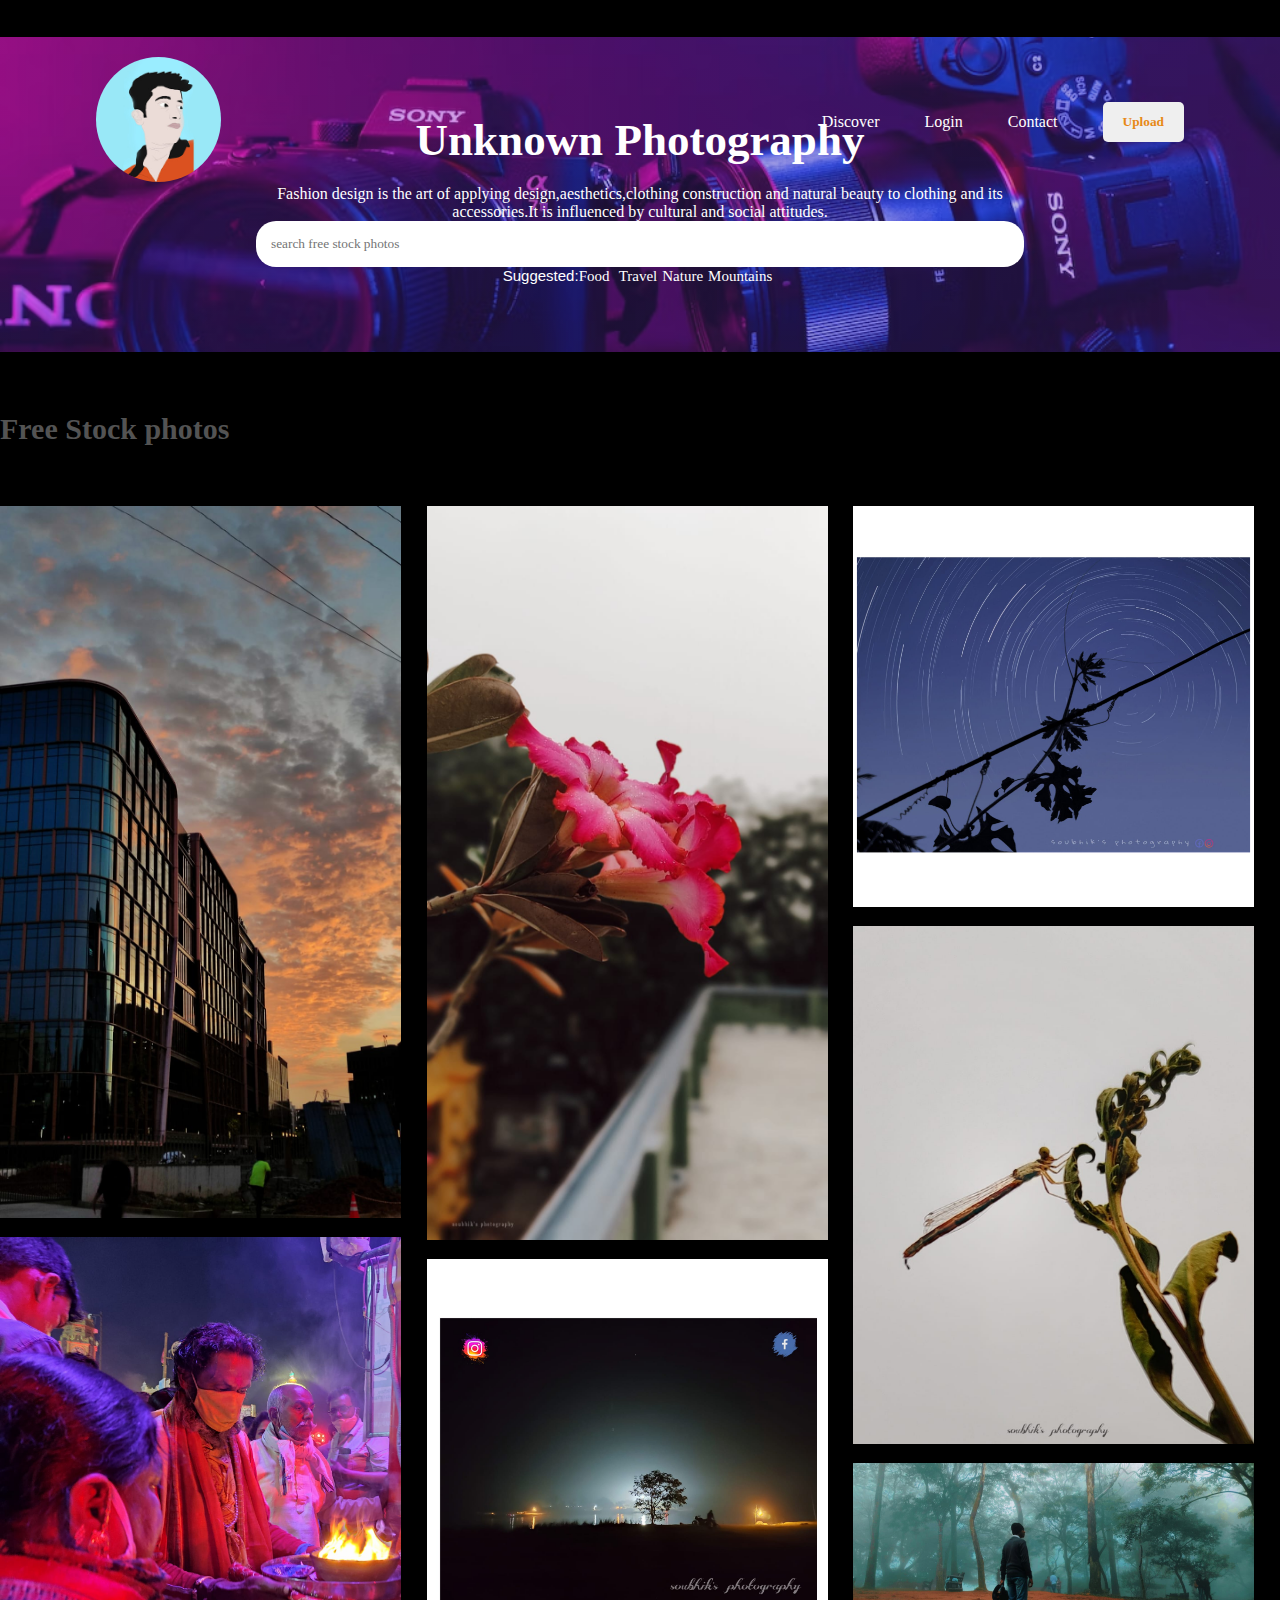
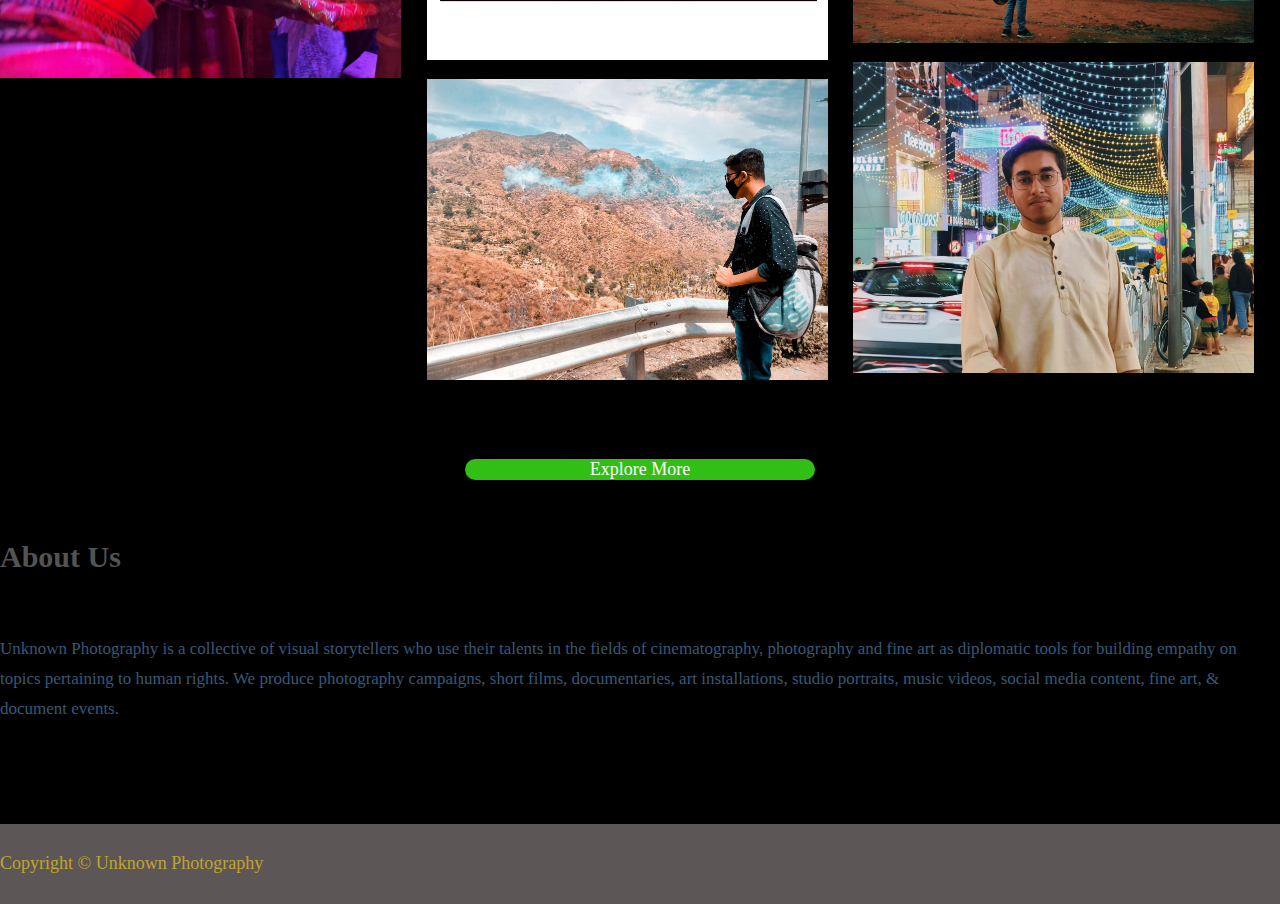
<file: index.html>
<!DOCTYPE html>
<html lang="en">
<head>
    <meta charset="UTF-8">
    <meta name="viewport" content="width=device-width, initial-scale=1.0">
    <title> Unknown Photography</title>
    <link rel="stylesheet" href="style.css">


    <h1> Unknown photography</h1>
        <body style="background-color: rgb(0, 0, 0);">
            <div class="banner">

              <div class="navbar">
             <div class="logo">
                <img src="logo.jpg">
             </div>
                <nav>
                    <ul>
                        <li><a href="login.html">Discover</a></li>
                        <li><a href="login.html">Login</a></li>
                        
                        <li><a href="contact.html" type="button" >Contact</a></li>
                    </ul>
                    <button type="button">Upload</button>
                </nav>
        </div>
        <div class="banner-text">
            <h1>Unknown Photography</h1>
            <p>Fashion design is the art of applying design,aesthetics,clothing construction and natural beauty to clothing and its accessories.It is influenced by cultural and social attitudes.</p>
            <input type="text" placeholder="search free stock photos"><p class="suggested">Suggested:<a href="">Food</a>
                <a href="">Travel</a><a href="">Nature</a><a href="">Mountains</a>
            </p>
        </div>
    </div>
    <div class="Stock">
        <h2>Free Stock photos</h2>
        <div class="row">
            <div class="column">
                <img src="48.jpg">
            </div>
            <div class="column">
                <img src="16.jpg">
            </div>
            <div class="column">
                <img src="46.jpg">
            </div>
           
            <div class="column">
                <img src="img3.jpg">
            </div>
            <div class="column">
                <img src="img8.jpg">
            </div>
            <div class="column">
                <img src="img9.jpg">
            </div>
            <div class="column">
                <img src="img4.jpg">
            </div>
            <div class="column">
                <img src="42.jpg">
            </div>
            <div class="column">
                <img src="45.jpg">
            </div>
           
         



        </div>
    </div>
      <a href="explore.html" class="explore-btn">Explore More</a>
    <div class="about">
        <h2 >About Us</h2>
        <p> Unknown Photography is a collective of visual storytellers who use their talents in the fields of cinematography, photography and fine art as diplomatic tools for building empathy on topics pertaining to human rights.   We produce photography campaigns, short films, documentaries, art installations, studio portraits, music videos, social media content, fine art, & document events.

        </p>

    </div>
    <div class="copyright" > Copyright &copy; Unknown Photography </div>
</body>



   
</body>
</html>
</file>
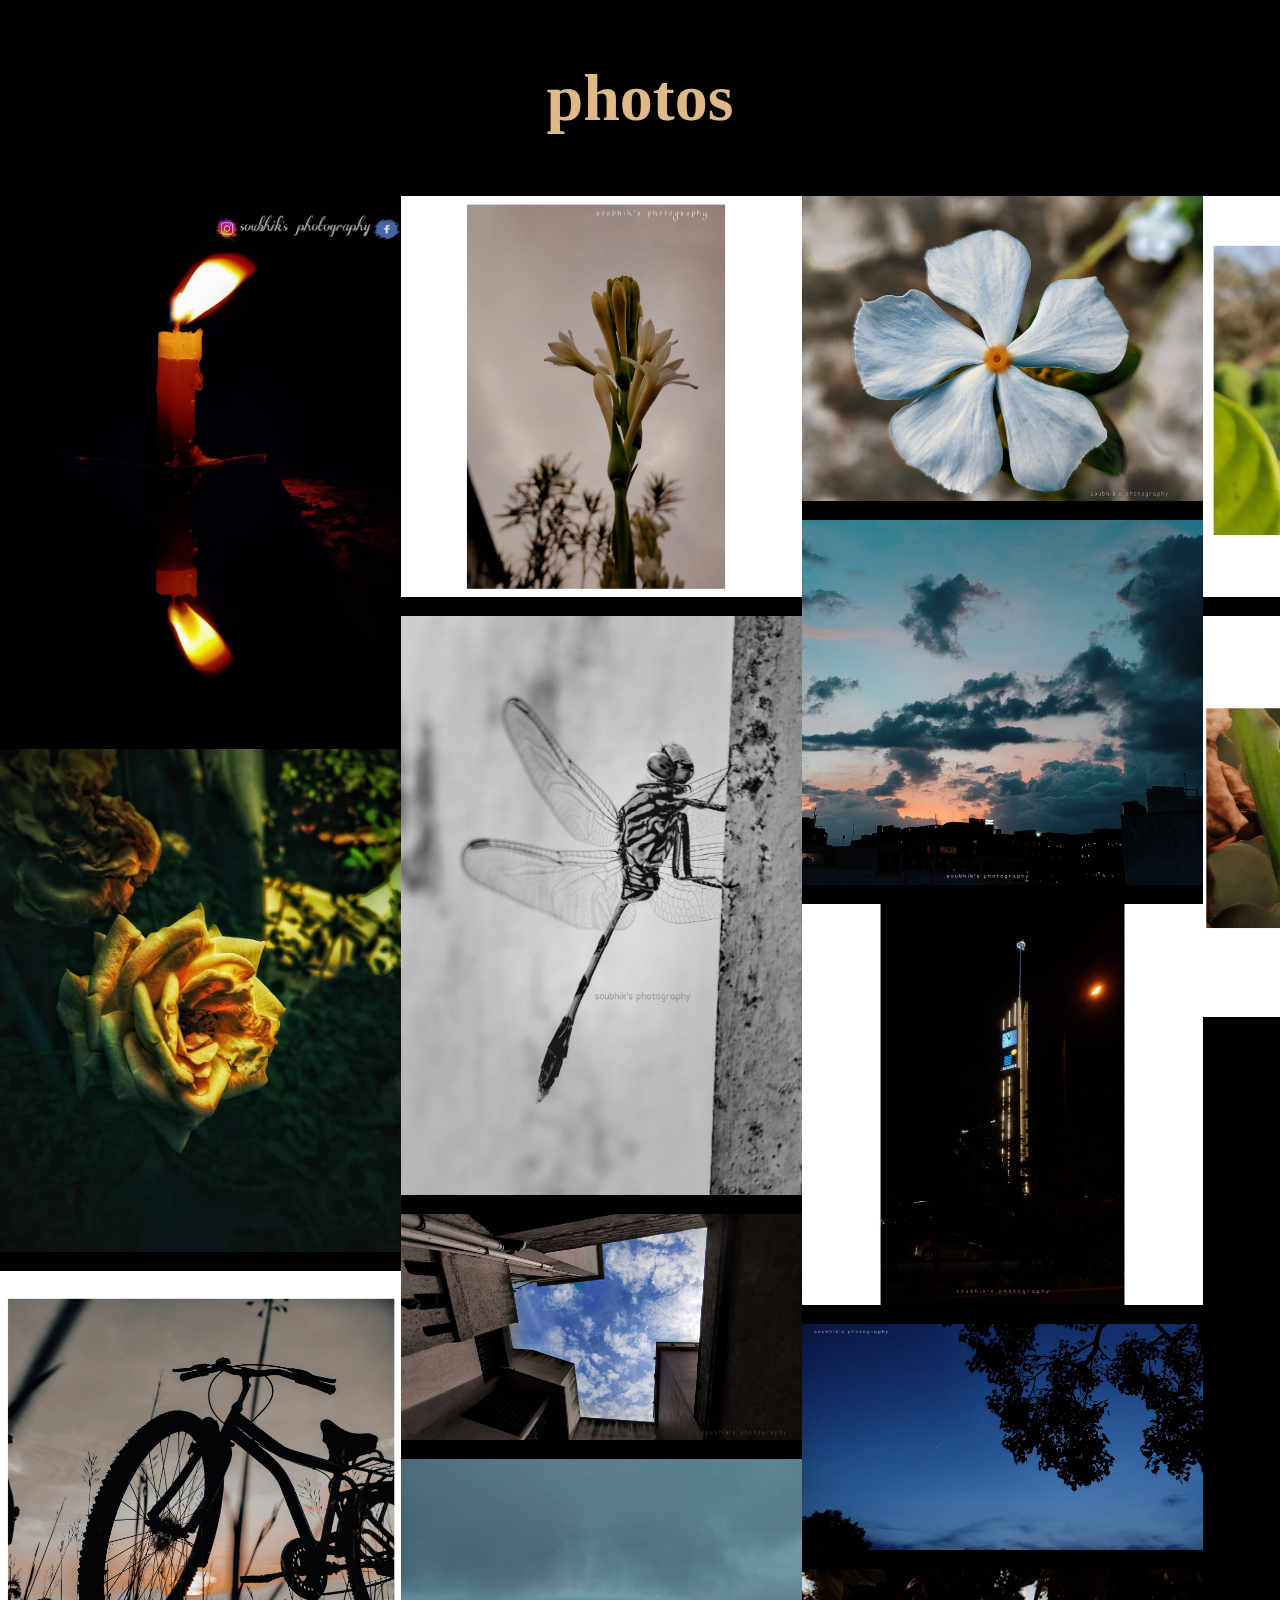
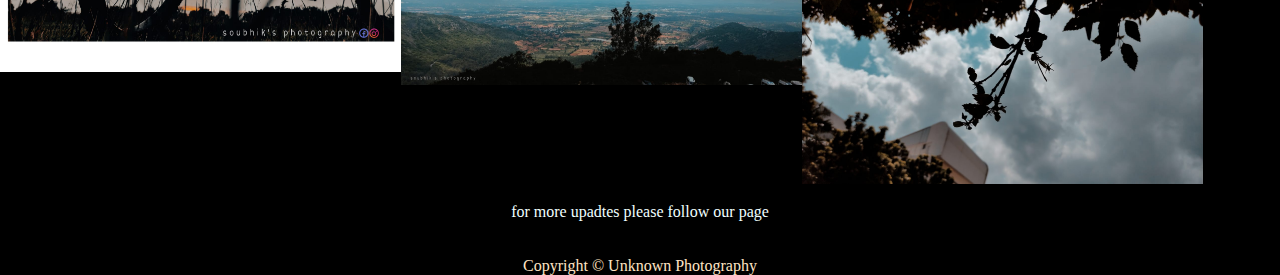
<file: explore.html>
<!DOCTYPE html>
<html lang="en">
<head>
    <meta charset="UTF-8">
    <meta name="viewport" content="width=device-width, initial-scale=1.0">
    <title>Explore More</title>
    <link rel="stylesheet" href="style.css">
</head>
<body style="background-color: black;">
  
</div>
<div class="Stock1">
    <h2 style="color: burlywood; text-align: center ; font-size: 66px; ">photos</h2>
    <div class="row">
        <div class="column">
            <img src="img2.jpg">
        </div>
        <div class="column">
            <img src="img1.jpg">
        </div>
        <div class="column">
            <img src="img10.jpg">
        </div>
       
        <div class="column">
            <img src="img12.jpg">
        </div>
        <div class="column">
            <img src="img15.jpg">
        </div>
        <div class="column">
            <img src="33.jpg">
        </div>
        <div class="column">
            <img src="39.jpg">
        </div>
        <div class="column">
            <img src="34.jpg">
        </div>
        <div class="column">
            <img src="36.jpg">
        </div>
        <div class="column">
            <img src="38.jpg">
        </div>
        <div class="column">
            <img src="37.jpg">
        </div>
        <div class="column">
            <img src="41.jpg">
        </div>
        <div class="column">
            <img src="19.jpg">
        </div>
        <div class="column">
            <img src="22.jpg">
        </div>
        <div class="column">
            <img src="23.jpg">
        </div>
       
     



    </div>
</div>
<p style="color: azure; text-align: center; ">for more upadtes please follow our page
</p>
<br>
<br>
<div style="color: bisque; text-align: center;" > Copyright &copy; Unknown Photography </div>


</body>
</html>
</file>
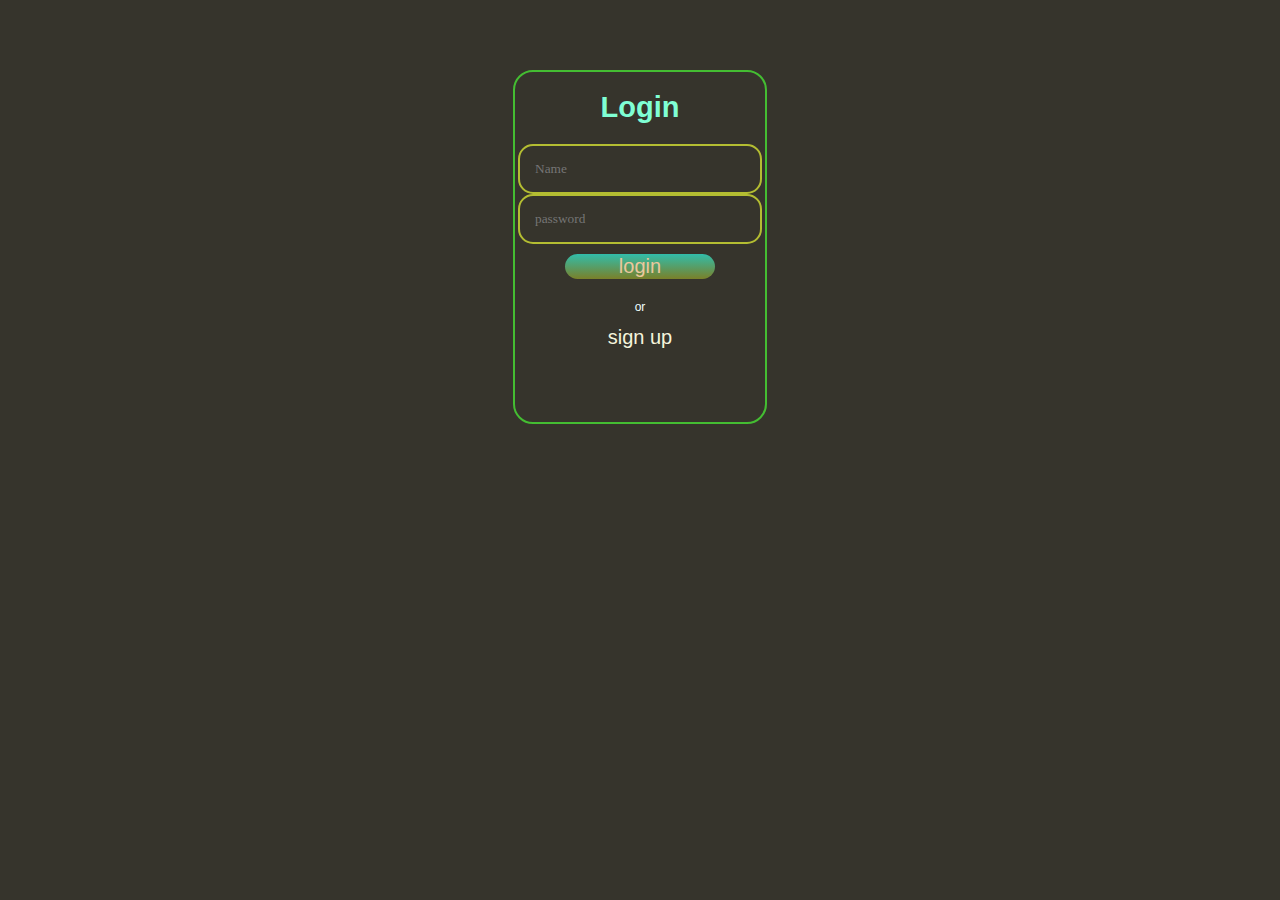
<file: login.html>
<!DOCTYPE html>
<html lang="en">
<head>
    <meta charset="UTF-8">
    <meta name="viewport" content="width=device-width, initial-scale=1.0">
    <title>Signup & login</title>
    <link rel="stylesheet" href="style3.css">
</head>
<body>
    <center>
        <form action="explore.html" method="post">


            <h1>Login</h1>
            <input type="text" name="Name" placeholder="Name">
            <input type="password" name="password" placeholder="password">
             <input type="submit" value="login" >
             <p> or </p>
             <div class="signin">
                <p ><a href="signup.html" >  sign up</a></p>

             </div>

        </form>
    </center>
</body>
</html>
</file>
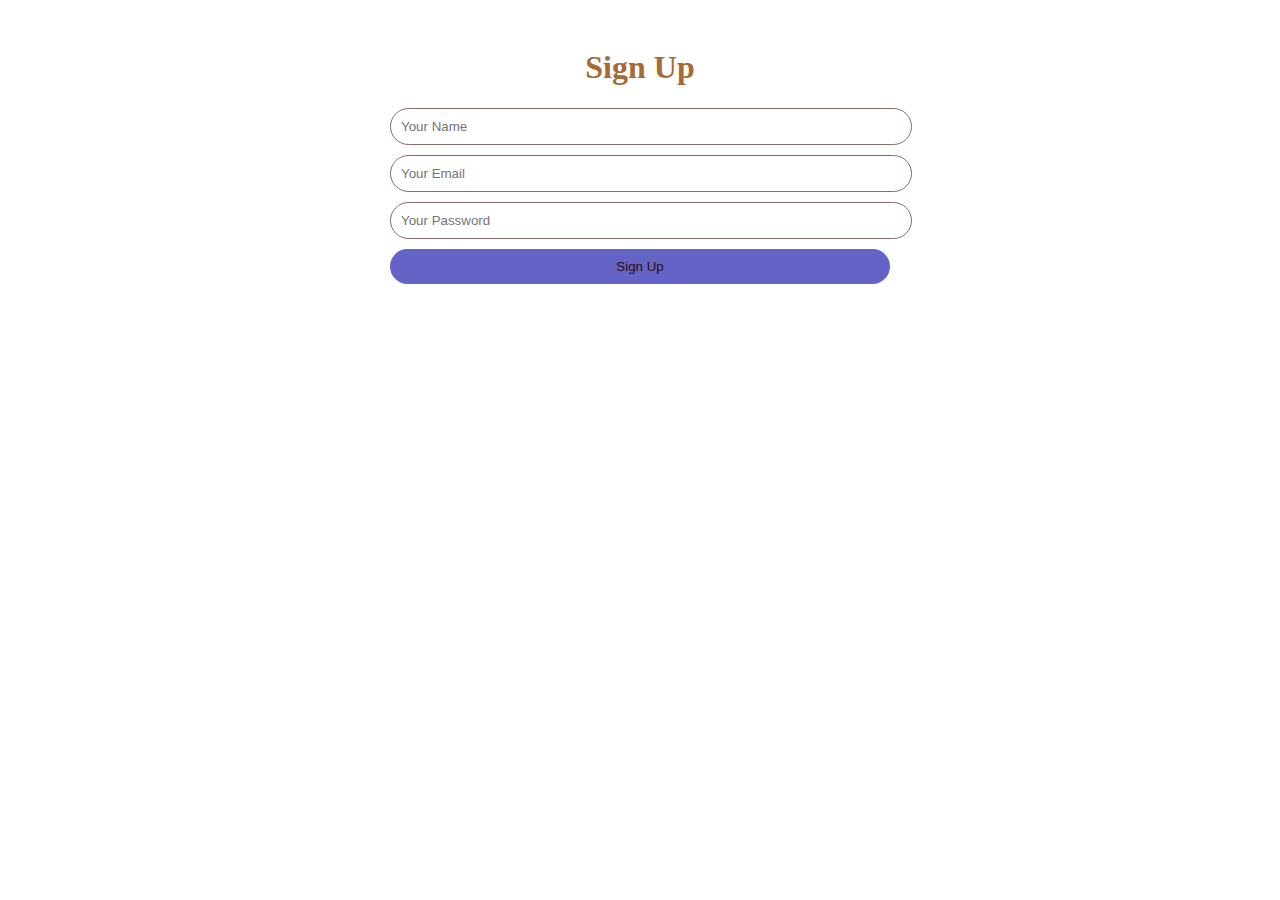
<file: signup.html>
<!DOCTYPE html>
<html>
<head>
  <title>Sign Up</title>
  <link rel="stylesheet" href="style4.css">
</head>
<body >
  <div class="container">
    <h1>Sign Up</h1>
    <form
 
action="explore.html">

      
<input
 
type="text"
 
name="name"
 
placeholder="Your Name">

      
<input
 
type="email"
 
name="email"
 
placeholder="Your Email">

      
<input
 
type="password"
 
name="password"
 
placeholder="Your Password">

      
<button
 
type="submit">Sign Up</button>

    
</form>
  </div>
</body>
</html>
</file>
<file: style.css>
*{
    padding:0;
    margin: 0;
    font-family: 'Times New Roman', Times, serif;

}
html{
    scroll-behavior: smooth;
}

.banner{
    width: 100%;
   height:35vh;
   background-image: linear-gradient(120deg, rgba(88, 50, 155, 0.267),rgba(93, 52, 165, 0.329)),url(1a.avif);
    background-size: cover;
    background-position: center;
    position: relative;
    
}
.navbar{
    width: 85%;
    margin: auto;
    display: flex;
    align-items: center;
    justify-content: space-between;
    
}
.logo{
    flex-basis: 15%;
    cursor: pointer;
}
.logo img{
    width: 125px;
    margin: 20px 0;
    border-radius: 50%;
}
nav, .navbar ul{
    display: flex;
    align-items: center;
}
.navbar ul li{
    list-style: none;
    color: rgb(252, 207, 148);
    margin-right: 45px;

}
.navbar ul li a{
    color:#fff;
    text-decoration: none;
}
button{
    padding: 12px 20px;
    outline:none;
    border: 0;
    color: rgb(231, 137, 22);
    font-weight: bold;
    border-radius: 5px;
    cursor: pointer;
}
@media only screen and (min-width: 960px) {
.banner-text{
    width: 60%;
    color: #fff;
    text-align: center;
 
    position: absolute;
    top: 50%;
    left: 50%;
    transform: translate(-50%,-50%);
    

}
}
.banner-text h1{
    font-size: 45px;
    line-height: 30px;
    margin: 20px 0 30px;
    
}
.banner-text input{
    width: 100%;
    margin: auto;
    background: #fff;
    padding: 15px;
    box-sizing: border-box;
    border-radius: 20px;
    border: 0;
    outline: none;
   
}
.suggested{
    font-size: 15px !important;
    font-family: 'Gill Sans', 'Gill Sans MT', Calibri, 'Trebuchet MS', sans-serif;
}
.suggested a{
    text-decoration:none;
    color: #fff;
    margin-right: 5px;

}

.stock{
    width: 80%;
    padding: 50px 0 0;
    box-sizing: border-box;
    margin: auto;
}
h2{
    color: #535353;
    font-size: 30px;
    margin: 60px 0 ;
}


.row{
    width: 100%;
    display: flex;
    flex-flow: column wrap;
    max-height: 1700px;
}
.column{
    width: 31.34%;
    padding-bottom: 15px;
}
.column img{
    width: 100%;
    cursor: pointer;
    transition: transform 0.5s;
}
.column img:hover{
    transform: scale(1.05);
}
.explore-btn{
    text-decoration: none;
    display: block;
    width: 50%;
    max-width: 350px;
    background: rgb(49, 190, 21);
    color:#fff;
    text-align: center;
    padding: 14px o;
    border-radius: 30px;
    margin: 60px auto;
    font-size: 18px;
    transition :transform 0.5s;
}
.explore-btn:hover{
    transform: scale(0.9);
}
.about p{
    color: rgb(54, 89, 121);
    font-size: 17px;
    line-height: 30px;
   

}
.copyright{
    height: 80px;
    display: flex;
    align-items: center;
   
    background: #5c5656;
    color: rgb(192, 165, 45);
    font-size: 18px;
    margin-top: 100px;


}


.stock1{
    width: 80%;
    padding: 50px 0 0;
    box-sizing: border-box;
    margin: auto;
}
</file>
<file: style3.css>
body{
    background: #36342c;
}
html{
    scroll-behavior: smooth;
}
form{
    width: 250px;
    height: 350px;
    border: 2px solid #44bd32;
    border-radius: 20px;
    outline: none;
    font-family: 'Gill Sans', 'Gill Sans MT', Calibri, 'Trebuchet MS', sans-serif;
    margin-top: 70px;
    
}
h1{
    font-size: 29px;
    color: aquamarine;
}

input[type="text"],input[type="password"]{
    width: 210px;
    border: 2px solid #b4bd32;
    border-radius: 15px;
    outline: none;
    padding: 15px;
    background: transparent;
    color: aliceblue;
    font-family: Georgia, 'Times New Roman', Times, serif;
}
input[type="submit"]{
    margin-top: 10px;
    outline: none;
    border-radius: 15px;
    width: 150px;
    background: linear-gradient(#32bdaa,#7a8029);
    font-size: 20px;
    color: rgb(235, 200, 157);
    font-family: 'Trebuchet MS', 'Lucida Sans Unicode', 'Lucida Grande', 'Lucida Sans', Arial, sans-serif;
     border: none;
     cursor: pointer;
    


}
p{
    font-size: 12px;
    color: azure;
    margin-top: 21px;
}
.signin p{
   font-size: 20px;
   color: #fff;
   margin-top: 10px;
}
a{
    color: beige;
    font-size: 20px;
    text-decoration: none;

}
</file>
<file: style4.css>
html{
    scroll-behavior: smooth;
}

.container {
   
    width: 500px;
    margin: 0 auto;
    padding: 20px;
  }

  
  h1 {
    text-align: center;
    color: rgb(165, 107, 53);
  }
  
  form {
    margin-top: 20px;
  }
  
  input {
    width: 100%;
    padding: 10px;
    margin-bottom: 10px;
    border: 1px solid #8a6a6a;
    border-radius: 29px;
  }
  
  button {
    width: 100%;
    padding: 10px;
    background-color: rgb(100, 100, 199);
    color: rgb(43, 10, 10);
    border: none;
    cursor: pointer;
    border-radius: 20px;
  }
</file>
